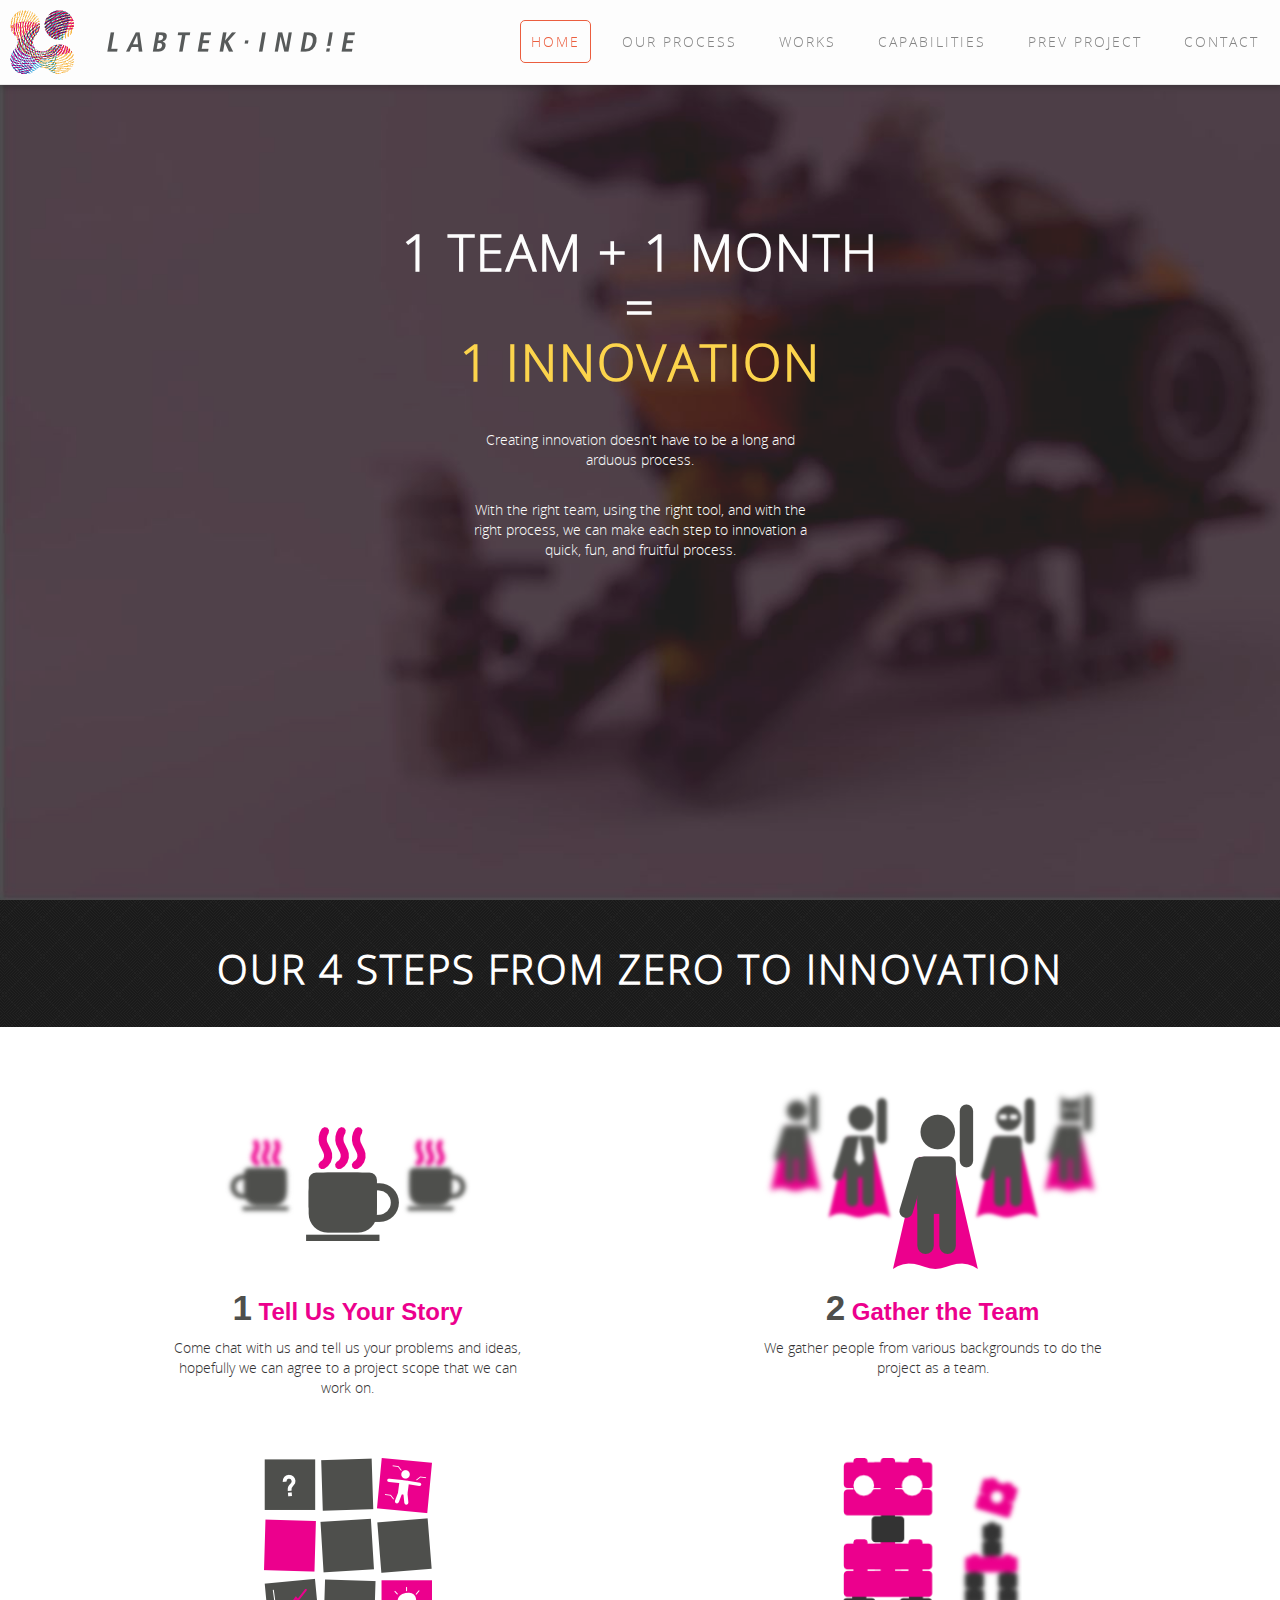
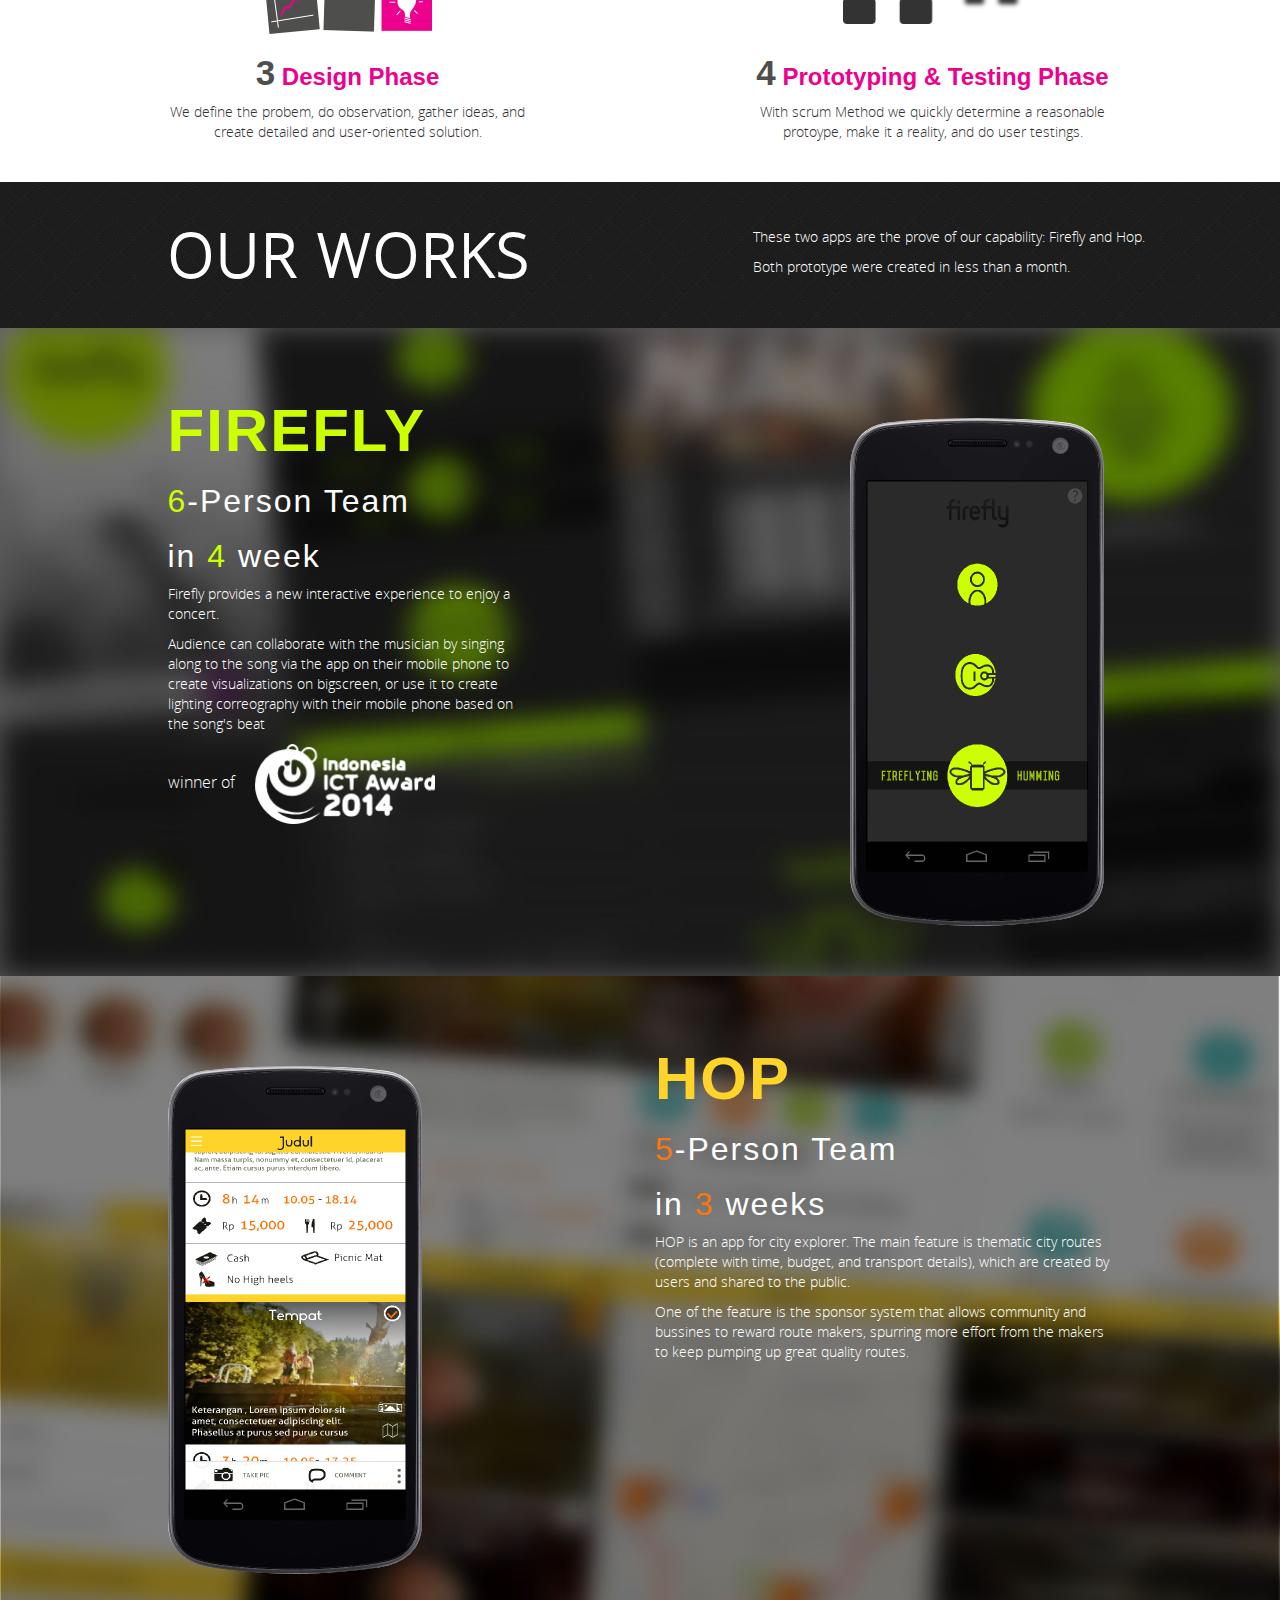
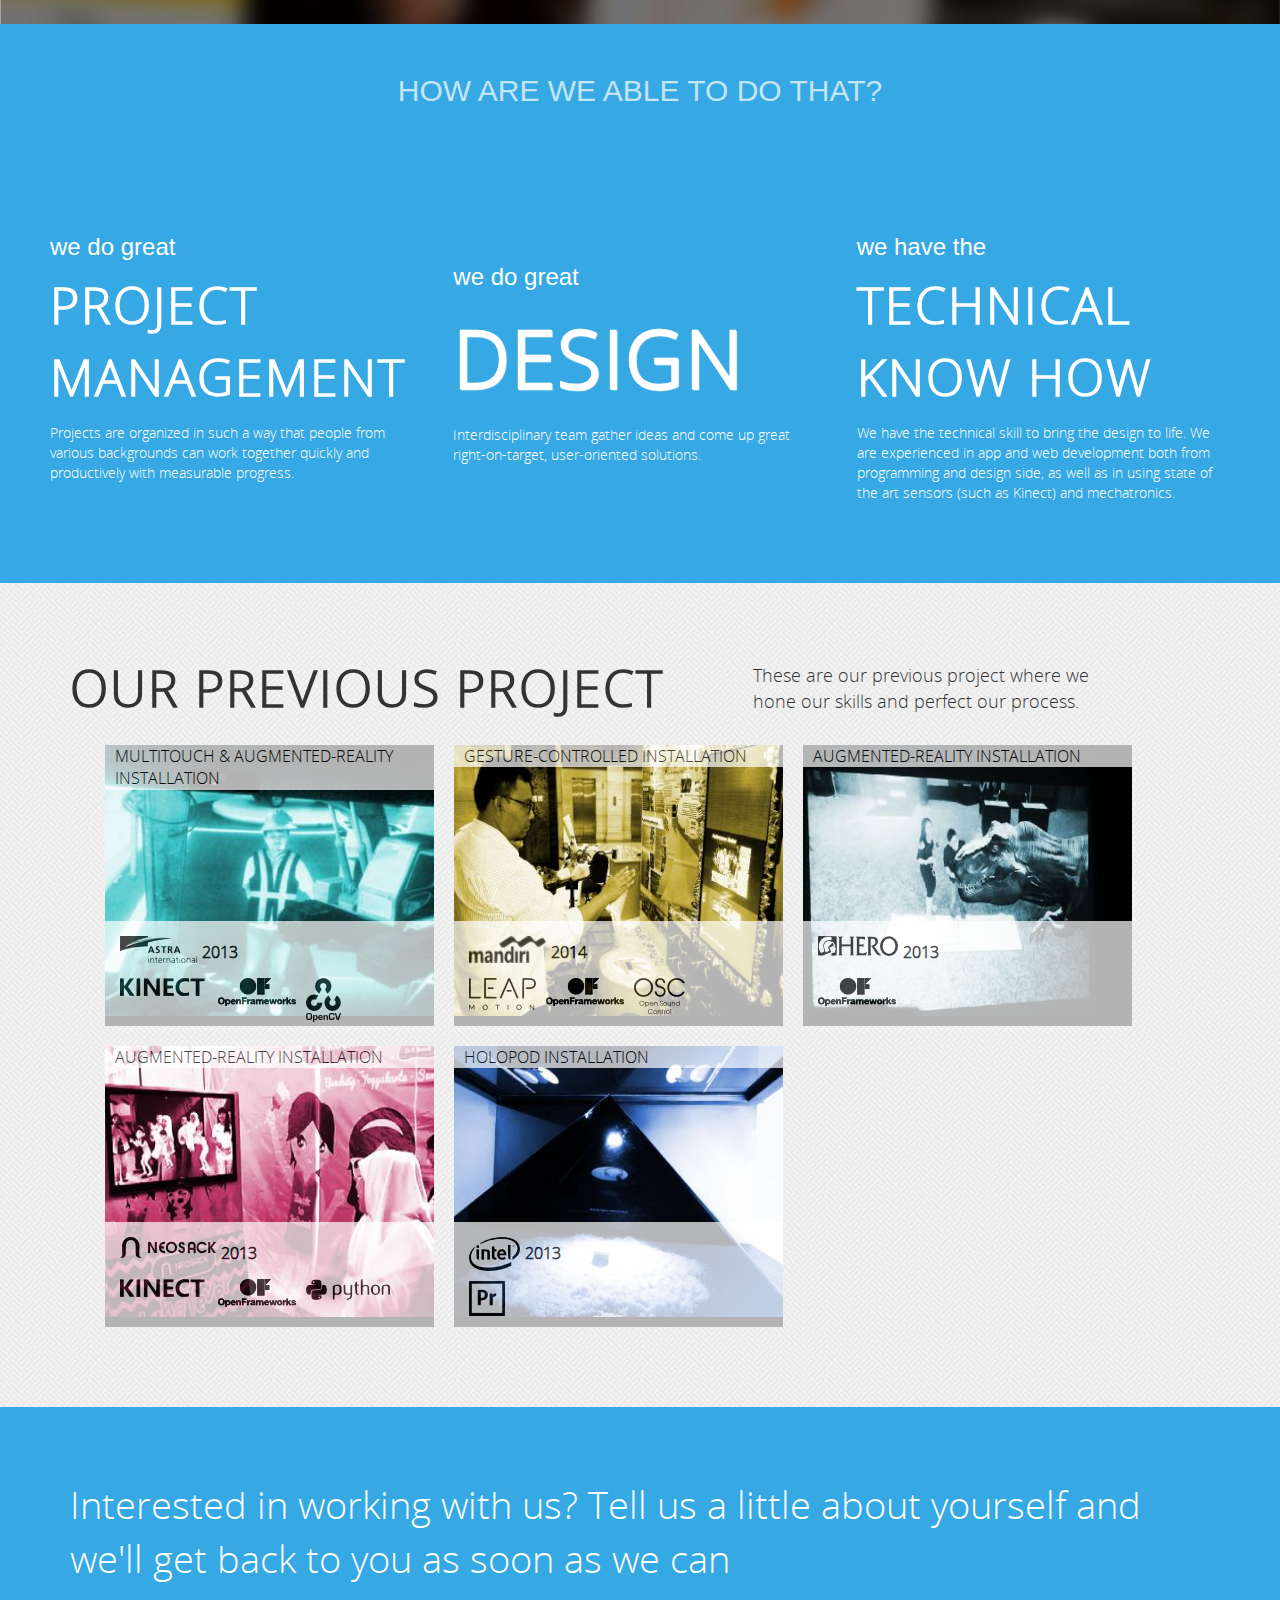
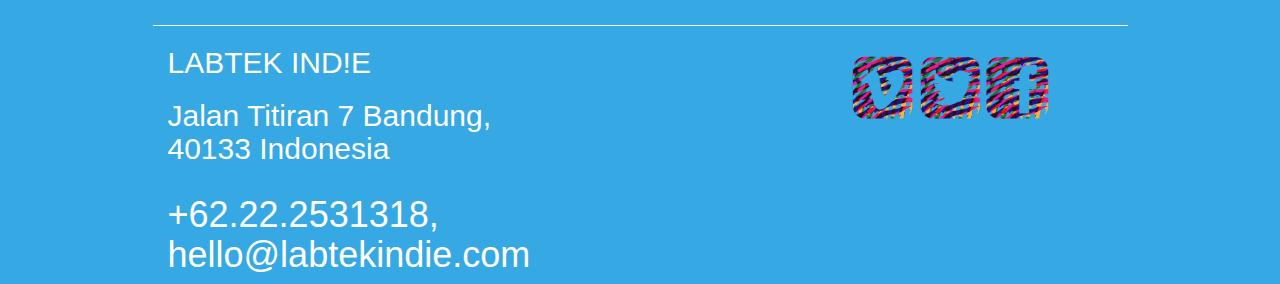
<file: index.html>
<!DOCTYPE html>
<html lang="en">
<head>
<meta charset="utf-8">
<title>LABTEK IND!E - Interactive Technology Lab</title>
<meta name="viewport" content="width=device-width, initial-scale=1.0">
<meta name="description" content="LABTEK IND!E - Interactive Technology Lab">
<meta name="author" content="Labtek Indie">

<link rel="shortcut icon" href="assets/ico/favicon.png">
<!-- Standard iPhone Touch Icon--> 
<link rel="apple-touch-icon" sizes="57x57" href="assets/ico/apple-touch-icon-57-precomposed.png" />
<!-- Retina iPhone Touch Icon--> 
<link rel="apple-touch-icon" sizes="114x114" href="assets/ico/apple-touch-icon-114-precomposed.png" />
<!-- Standard iPad Touch Icon--> 
<link rel="apple-touch-icon" sizes="72x72" href="assets/ico/apple-touch-icon-72-precomposed.png" />
<!-- Retina iPad Touch Icon--> 
<link rel="apple-touch-icon" sizes="144x144" href="assets/ico/apple-touch-icon-144-precomposed.png" />

<link href="assets/css/bootstrap.min.css" rel="stylesheet">
<link href="assets/css/bootstrap-theme.css" rel="stylesheet">
<link href="stylesheets/style2.css" rel="stylesheet">

<!--[if lt IE 9]>
  <script src="http://html5shim.googlecode.com/svn/trunk/html5.js"></script>
  <link href="stylesheets/ie8.css" rel="stylesheet">
<![endif]-->
<style>
</style>
</head>
<body>
<!-- Preloader -->
<div id="preloader">
  <div id="status">&nbsp;</div>
</div>

<div class="navbar navbar-default navbar-fixed-top" role="navigation" id="standard-nav">
  <div class="container-fluid">
      <div class="navbar-header">
            <button type="button" class="navbar-toggle" data-toggle="collapse" data-target=".navbar-collapse">
              <span class="sr-only">Toggle navigation</span>
              <span class="icon-bar"></span>
              <span class="icon-bar"></span>
              <span class="icon-bar"></span>
            </button>
          <img class="standard-logo " alt="" title="" src="images/logo.png"/>
          <img class="standard-logo2" alt="" title="" src="images/apple-touch-icon-57-precomposed.png"/>
      </div>

      <div class="navbar-collapse collapse"><!--/.nav-collapse -->
        <ul id="mast-nav" class="nav navbar-nav navbar-right clearfix">
           <li><a class="active scroll-link" href="#welcome" id="welcome-linker" data-soffset="50">HOME</a></li>
           <li><a class="scroll-link" href="#process" id="process-linker" data-soffset="70">our process</a></li>
           <li><a class="scroll-link" href="#work" id="work-linker" data-soffset="70">Works</a></li>
           <li><a class="scroll-link" href="#capabilities" id="capabilities-linker" data-soffset="50">Capabilities</a></li>
           <li><a class="scroll-link" href="#project" id="project-linker" data-soffset="50">Prev Project</a></li>
           <li><a class="scroll-link" href="#contact" id="contact-linker" data-soffset="50">Contact</a></li>
          </ul>
      </div><!--/.nav-collapse -->
  </div>
</div>

<!-- HOME : STARTS -->
<section id="welcome" data-stellar-background-ratio="1.3" class="clearfix page-section">
  <section class="container white_text text_center">
    
    <div class="row">
      <div class="col-md-12">
        <h1>1 TEAM + 1 MONTH<br>=</br><span class="yellow_text">1 INNOVATION</span></h1>
      </div>
    </div>

     <div class="row">
      <div class="col-md-4 col-md-offset-4 col-xs-12 margin30">
        <p>Creating innovation doesn't have to be a long and arduous process.</p>
        <p class="margin30">With the right team, using the right tool, and with the right process, we can make each step to innovation a quick, fun, and fruitful process.</p>
      </div>
    </div>
  </section>
</section>
<!-- HOME : ENDS -->

 

<!-- PROCESS : STARTS -->
<section id="process" class="page-section padding50"  data-stellar-background-ratio="2">
 <section class="container-fluid text_center">
  <div class="row">
    <div class="col-md-12 howell white_text">
      <div class="how">OUR 4 STEPS FROM ZERO TO INNOVATION</div>
    </div>
  </div>
</section>

  <!--konten medium start -->
  <section class="container text_center hidden-xs hidden-sm"> 
    <div class="row"> <!-- gambar -->
      <div class="col-md-4 col-md-offset-1 meet2"><img src="images/Process_1.png"></div>
      <div class="col-md-4 col-md-offset-2"><img src="images/Process_2.png"></div>
    </div>
    
    <div class="row"> 
      <div class="col-md-4 col-md-offset-1"><h3><span class="num">1</span> Tell Us Your Story</h3></div>
      <div class="col-md-4 col-md-offset-2"><h3><span class="num">2</span> Gather the Team</h3></div>
    </div>

    <div class="row"> 
      <div class="col-md-4 col-md-offset-1"><p>Come chat with us and tell us your problems and ideas, hopefully we can agree to a project scope that we can work on.</p></div>
      <div class="col-md-4 col-md-offset-2"><p>We gather people from various backgrounds to do the project as a team.</p></div>
    </div>

    <div class="row margin50"> <!-- gambar -->
      <div class="col-md-4 col-md-offset-1"><img src="images/Process_3.png"></div>
      <div class="col-md-4 col-md-offset-2 meet"><img src="images/Process_4.png"></div>
    </div>

    <div class="row"> 
      <div class="col-md-4 col-md-offset-1"><h3><span class="num">3</span> Design Phase</h3></div>
      <div class="col-md-4 col-md-offset-2"><h3><span class="num">4</span> Prototyping & Testing Phase</h3></div>
    </div>

    <div class="row paddingbot30"> 
      <div class="col-md-4 col-md-offset-1"><p>We define the probem, do observation, gather ideas, and create detailed and user-oriented solution.</p></div>
      <div class="col-md-4 col-md-offset-2"><p>With scrum Method we quickly determine a reasonable protoype, make it a reality, and do user testings.</p></div>
    </div>
  </section>
  <!--konten medium finish -->

  <!--konten xsmall start -->
  <section class="container text_center hidden-md hidden-lg"> 
    <div class="row"> <!-- gambar -->
      <div class="col-xs-12">
        <img src="images/Process_1.png">
        <h3><span class="num">1</span> Tell Us Your Story</h3>
        <p>Come chat with us and tell us your problems and ideas, hopefully we can agree to a project scope that we can work on.</p>
      </div>
    </div>
    
    <div class="row margin30" id="onehundred"> 
      <div class="col-xs-12">
        <img src="images/Process_2.png">
        <h3><span class="num">2</span> Gather the Team</h3>
        <p>We gather people from various backgrounds to do the project as a team.</p>
      </div>
    </div>

    <div class="row margin30"> 
      <div class="col-xs-12">
        <img src="images/Process_3.png">
        <h3><span class="num">3</span> Design Phase</h3>
        <p>We define the probem, do observation, gather ideas, and create detailed and user-oriented solution.</p>
      </div>
    </div>

    <div class="row margin30"> <!-- gambar -->
      <div class="col-xs-12">
        <img src="images/Process_4.png">
        <h3><span class="num">4</span> Prototyping & Testing Phase</h3>
        <p>With SCRUM Method we quickly determine a reasonable protoype, make it a reality, and do user testings.</p>
      </div>
    </div>

  </section>
  <!--konten xsmall finish -->

</section>
<!-- Process : ENDS -->

<!-- work : STARTS -->
<section id="work" class="page-section white_text padding50"  data-stellar-background-ratio="2">
    
    <section class="container">
        <div class="row">
          <div class="col-md-5 col-md-offset-1">
            <p class="h1custom" id="head_work">OUR WORKS</p>
          </div>
          <div class="col-md-5 col-md-offset-1 padding10" id="work_head"><p>These two apps are the prove of our capability: Firefly and Hop.</p><p> Both prototype were created in less than a month. </p>
          </div>
        </div>
    </section>

    <section class="container-fluid firefly padding50">
      <section class="container">
          <div class="row">
            <div class="col-md-4 col-md-offset-1 col-sm-6">
              <h1><a href="http://labtekindie.net/firefly/"> FIREFLY</a></h1>
              <h2><span class="text_lemon">6</span>-Person Team</h2>
              <h2>in <span class="text_lemon">4</span> week</h2>
              <p>Firefly provides a new interactive experience to enjoy a concert.</p><p> Audience can collaborate with the musician by singing along to the song via the app on their mobile phone to create visualizations on bigscreen, or use it to create lighting correography with their mobile phone based on the song's beat</p>
              <div class="winner">winner of<img src="images/inaicta.png"></div>
            </div>
            <div class="col-md-4 col-md-offset-3 margin40 col-sm-6"><img src="images/Firefly.png"></div>
          </div>
      </section>
    </section>

    <section class="container-fluid hop hidden-xs padding50">
    <section class="container">
      <div class="row">
      <div class="col-md-4 col-md-offset-1 margin40 col-sm-6"><img src="images/Hop.png"></div>
      <div class="col-md-5 col-md-offset-1 col-sm-6">
        <h1><a href="http://labtekindie.net/hop">HOP</a></h1>
        <h2><span class="text_hop2">5</span>-Person Team</h2>
        <h2>in <span class="text_hop2"> 3</span> weeks</h2>
        <p>HOP is an app for city explorer. The main feature is thematic city routes (complete with time, budget, and transport details), which are created by users and shared to the public.</p>
        <p>One of the feature is  the sponsor system that allows community and bussines to reward route makers, spurring more effort from the makers to keep pumping up great quality routes.</p>
      </div>
    </div>
    </section>
  </section>

  <section class="container-fluid hop visible-xs">
    <section class="container">
      <div class="row">
      <div class="col-md-5 col-md-offset-1">
        <h1><a href="http://labtekindie.net/hop">HOP</a></h1>
        <h2><span class="text_hop2">5</span>-Person Team</h2>
        <h2>in <span class="text_hop2"> 3</span> weeks</h2>
        <p>HOP is an app for city explorer. The main feature is thematic city routes (complete with time, budget, and transport details), which are created by users and shared to the public.</p>
        <p>One of the feature is  the sponsor system that allows community and bussines to reward route makers, spurring more effort from the makers to keep pumping up great quality routes.</p>
      </div>
      <div class="col-md-4 col-md-offset-1 margin40"><img src="images/Hop.png"></div>
    </div>
    </section>
  </section>

</section>
<!-- work   : ENDS -->


<!-- Capabilities : STARTS -->
<section id="capabilities" class="page-section padding50 white_text text_center">
  
  <section class="container-fluid ">
    <div class="row">
      <div class="col-md-12 howell2">
      <h2>HOW ARE WE ABLE TO DO THAT?</h2>
      </div>
    </div>
  </section>

  <section class="container-fluid text_left padding70 padding25">
    <div class="row">
      <div class="col-md-4 col-xs-12">
        <h3>we do great</h3>
        <p class="h1custom">PROJECT MANAGEMENT</p>
        <p class="ket_cap">Projects are organized in such a way that people from various backgrounds can work together quickly and productively with measurable progress.</p>
      </div>
      <div class="col-md-4 col-xs-12 design">
        <h3>we do great</h3>
        <p class="design_word">DESIGN</p>
        <p class="ket_cap">Interdisciplinary team gather ideas and come up great right-on-target, user-oriented solutions.</p>
      </div>
      <div class="col-md-4 col-xs-12 tech">
        <h3>we have the</h3>
        <p class="h1custom">TECHNICAL KNOW HOW</p>
        <p class="ket_cap">We have the technical skill to bring the design to life. We are experienced in app and web development both from  programming and design side, as well as in using state of the art sensors (such as Kinect) and mechatronics.</p>
      </div>
    </div>
   </section>
 
</section>
<!-- Capabilities : ENDS -->



<!-- Previus project : STARTS -->
<section id="project" class="page-section padding70"  data-stellar-background-ratio="2">
<section class="container">
    <div class="row">
      <div class="col-md-7">
        <p class="h1custom">OUR PREVIOUS PROJECT</p>
      </div>
      <div class="col-md-4"><p class="ketpro">These are our previous project where we hone our skills and perfect our process.</p></div>
    </div>

    <div class="row">
        <ul class="ff-items">
          <li>
            <a href="#1">
              <span>
                <p class="epic">EPIC</p>
                <p>How might we give an engaging approach and informative display about the company’s leaders and company’s subdivisions to a wide range of audience?</p>
                <p class="ideate">IDEATE</p>
                <p>Multi-touch installation displaying a large range of leadership eras from time to time, consisting of personal photos and short biographies.</p>
                <p>Augmented-reality installation displaying the company’s 6 subdivisions in mini game format.</p>
              </span>
              <img src="images/porto_astra.jpg" alt="" />
              <div class="img_project">
                <p><div><img id="astra" src="images/logo_astra.png"></div><div class="padding10">2013</div></p>
                <div style="clear:both"></div>
                <p><img id="kinect" src="images/logo_kinect.png"><img id="open" src="images/logo_openframeworks.png"><img id="opencv" src="images/logo_opencv.png"></p>
              </div>
              <div class="over_top">MULTITOUCH & AUGMENTED-REALITY INSTALLATION</div>
            </a>
          </li>

          <li>
            <a href="#2">
              <span>
                <p class="epic">EPIC</p>
                <p>How might we give an engaging approach and informative display about the company’s yearly report to its own internal audience?</p>
                <p class="ideate">IDEATE</p>
                <p>Gesture-controlled installation showcasing the company’s yearly report that can be controlled by the audience.</p>
              </span>
              <img src="images/Porto_Mandiri.jpg" alt="" />
              <div class="img_project">
                <p><div><img id="astra" src="images/logo_mandiri.png"></div><div class="padding10">2014</div></p>
                <div style="clear:both"></div>
                <p><img id="leap" src="images/logo_leap_motion.png"><img id="open" src="images/logo_openframeworks.png"><img id="osc" src="images/logo_osc.png"></p>
              </div>
              <div class="over_top">GESTURE-CONTROLLED INSTALLATION</div>
            </a>
          </li>

           <li>
            <a href="#3">
              <span>
                <p class="epic">EPIC</p>
                <p>How might we make a fun and shareable installation that can add a different experience in an annual corporate gathering?</p>
                <p class="ideate">IDEATE</p>
                <p>Augmented-reality installation using face recognition to attach Marvel heroes on the users' face.</p>
                <p>ugmented reality installation to create the experience of standing in the same room with dinosaurs and other animated 3d objects.</p>
              </span>
              <img src="images/Porto_Hero.jpg" alt=""/>
              <div class="img_project">
                <p><div><img id="hero" src="images/logo_hero.png"></div><div class="padding10"> 2013</div></p>
                <div style="clear:both"></div>
                <p><img id="open" src="images/logo_openframeworks.png"></p>
              </div>
              <div class="over_top">AUGMENTED-REALITY INSTALLATION</div>
            </a>
          </li>

          <li>
            <a href="#4">
              <span>
                <p class="epic">EPIC</p>
                <p>How might we give an engaging approach and informative display about the company’s leaders and company’s subdivisions to a wide range of audience?</p>
                <p class="ideate">IDEATE</p>
                <p>Use augmented-reality to represent the brand by visualizing brand’s icon characters’ appearances and provide a platform to capture the moment and automatically tweet it.</p>
              </span>
              <img src="images/Porto_Neosack.jpg" alt="" />
              <div class="img_project">
                <p><div><img id="neo" src="images/logo_neosack.png"></div><div class="padding10">2013</div></p>
                <div style="clear:both"></div>
                <p><img id="kinect" src="images/logo_kinect.png"><img id="open" src="images/logo_openframeworks.png"><img class="hidden-xs" id="phyton" src="images/logo_python.png"></p>
              </div>
              <div class="over_top">AUGMENTED-REALITY INSTALLATION</div>
            </a>
          </li>

          <li>
            <a href="#5">
              <span>
                <p class="epic">EPIC</p>
                <p>How might we display an animation explaining the production of the company’s product with an unconventional and interesting way?</p>
                <p class="ideate">IDEATE</p>
                <p>Hologram installation using holopod (triangular3D glass display)</p>
              </span>
              <img src="images/Porto_Intel.jpg" alt="" />
              <div class="img_project">
                <p><div><img id="intel" src="images/logo_intel.png"></div><div class="padding10">2013</div></p>
                <div style="clear:both"></div>
                <p><img id="premiere" src="images/logo_premiere.png"></p>
              </div>
              <div class="over_top">HOLOPOD INSTALLATION</div>
            </a>
          </li>
        </ul>
    </div> 
  </section>
</section>
<!-- Previus Project   : ENDS -->

<section id="contact" data-stellar-background-ratio="1.8">
        <div class="container padding70">
            <div class="row">
              <div class="col-lg-12">
                <p class="h3custom white_text">Interested in working with us? Tell us a little about yourself and we'll get back to you as soon as we can</p>
               </div>
            </div>
        </div>

  <section class="container white_text" id="mastfoot">
    <div class="row">
      <div class="col-md-10 col-md-offset-1 line-separator margin30"></div>
    </div>  
    <div class="row">
      <div class="col-md-4 col-md-offset-1"><h2>LABTEK IND!E</h2><h2> Jalan Titiran 7 Bandung, 40133 Indonesia</h2></div>
          <article class="col-md-4 col-md-offset-3 text_left margin30">
            <a href="http://vimeo.com/labtekindie" target="_blank"><img alt="Vimeo" title="Vimeo" src="images/vimeo.png"/></a>                  
            <a href="https://twitter.com/labtekindie" target="_blank"><img alt="Twitter" title="Twitter" src="images/twitter.png"/></a>
            <a href="https://www.facebook.com/pages/LABTEK-INDIE/454728451243463" target="_blank"><img alt="Facebook" title="Facebook" src="images/fb.png"/></a>
          </article>
    </div>
    <div class="row">
      <div class="col-md-4 col-md-offset-1" ><h1>+62.22.2531318, hello@labtekindie.com</h1></div>
    </div>
  </section>
</section>

<script src="javascripts/jquery-1.9.1.min.js" type="text/javascript"></script>
<script src="javascripts/jquery.easing.1.3.js" type="text/javascript"></script>
<script src="assets/js/bootstrap.min.js" ></script>
<script src="javascripts/modernizr.custom.services.js"></script>
<script src="javascripts/preloader.js"></script>
<script src="javascripts/scroll.js"></script>
<script src="javascripts/script.js"></script>
<script src="javascripts/classie.js"></script>
<script src="javascripts/jquery.fittext.js"></script>
<script src="javascripts/boxgrid.js"></script>
<script src="javascripts/effects.js"></script>
<script src="javascripts/jquery.stellar.js"></script>
<script src="javascripts/waypoints.min.js"></script>

<script>
      $(function(){ Boxgrid.init();});
      function adjustHeight(el){
  			el.style.height = (el.scrollHeight > el.clientHeight) ? (el.scrollHeight)+"px" : "60px";
  		}
  </script>
</body>
</html>
</file>
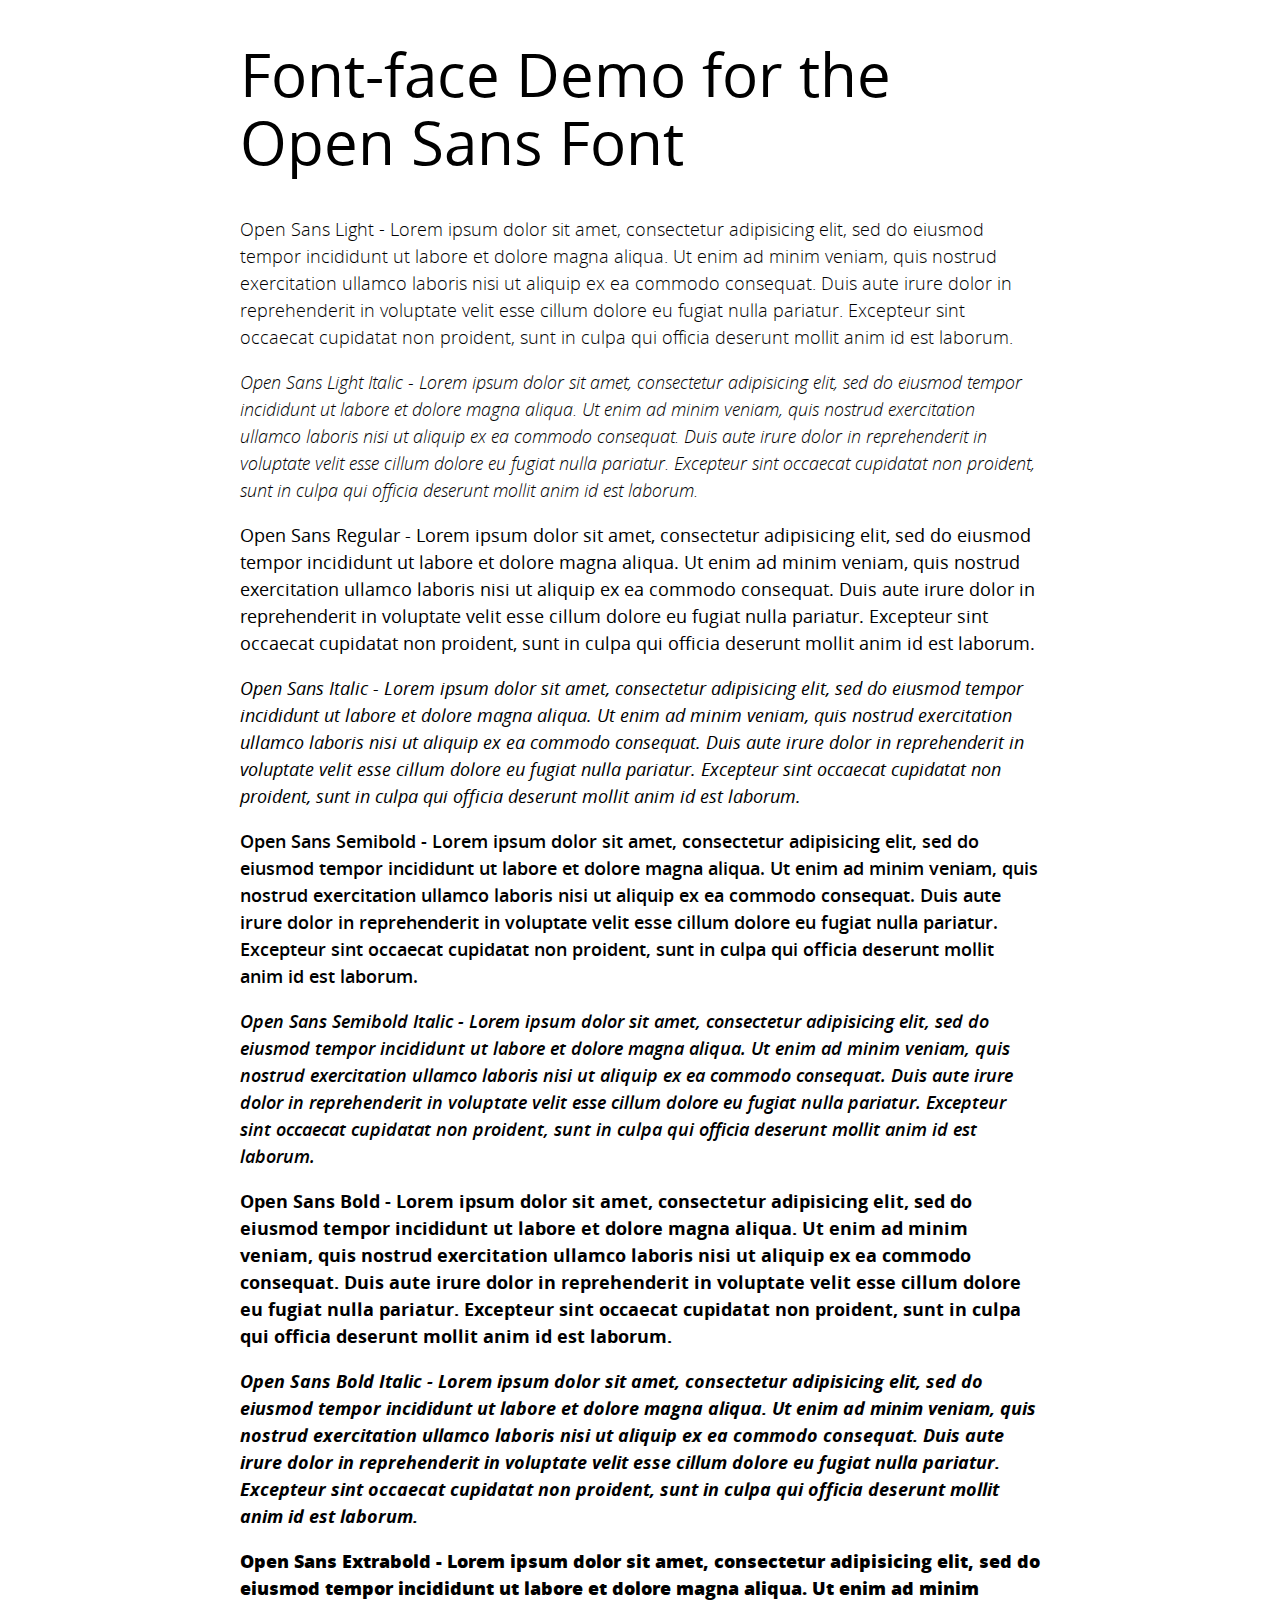
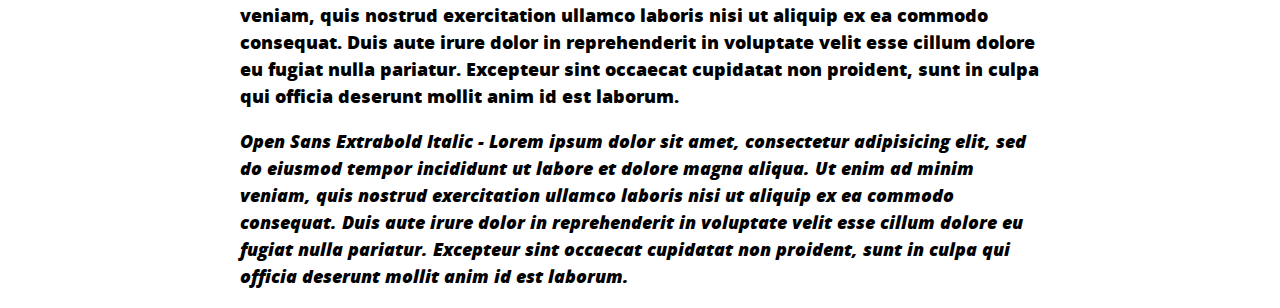
<file: stylesheets/fonts/open_sans/demo.html>
<!DOCTYPE html PUBLIC "-//W3C//DTD XHTML 1.0 Strict//EN"
	"http://www.w3.org/TR/xhtml1/DTD/xhtml1-strict.dtd">

<html xmlns="http://www.w3.org/1999/xhtml" xml:lang="en" lang="en">
<head>
	<meta http-equiv="Content-Type" content="text/html; charset=utf-8"/>

	<title>Font Face Demo</title>
	<link rel="stylesheet" href="stylesheet.css" type="text/css" charset="utf-8">
	<style type="text/css" media="screen">
		h1.fontface {font: 60px/68px 'OpenSansRegular', Arial, sans-serif;letter-spacing: 0;}

		p.style1 {font: 18px/27px 'OpenSansLight', Arial, sans-serif;}
		p.style2 {font: 18px/27px 'OpenSansLightItalic', Arial, sans-serif;}
		p.style3 {font: 18px/27px 'OpenSansRegular', Arial, sans-serif;}
		p.style4 {font: 18px/27px 'OpenSansItalic', Arial, sans-serif;}
		p.style5 {font: 18px/27px 'OpenSansSemibold', Arial, sans-serif;}
		p.style6 {font: 18px/27px 'OpenSansSemiboldItalic', Arial, sans-serif;}
		p.style7 {font: 18px/27px 'OpenSansBold', Arial, sans-serif;}
		p.style8 {font: 18px/27px 'OpenSansBoldItalic', Arial, sans-serif;}
		p.style9 {font: 18px/27px 'OpenSansExtrabold', Arial, sans-serif;}
		p.style10 {font: 18px/27px 'OpenSansExtraboldItalic', Arial, sans-serif;}
		
		#container {
			width: 800px;
			margin-left: auto;
			margin-right: auto;
		}
	</style>
</head>

<body>
	<div id="container">
		<h1 class="fontface">Font-face Demo for the Open Sans Font</h1>
	
	 

	<p class="style1">Open Sans Light - Lorem ipsum dolor sit amet, consectetur adipisicing elit, sed do eiusmod tempor incididunt ut labore et dolore magna aliqua. Ut enim ad minim veniam, quis nostrud exercitation ullamco laboris nisi ut aliquip ex ea commodo consequat. Duis aute irure dolor in reprehenderit in voluptate velit esse cillum dolore eu fugiat nulla pariatur. Excepteur sint occaecat cupidatat non proident, sunt in culpa qui officia deserunt mollit anim id est laborum.</p>

	 

	<p class="style2">Open Sans Light Italic - Lorem ipsum dolor sit amet, consectetur adipisicing elit, sed do eiusmod tempor incididunt ut labore et dolore magna aliqua. Ut enim ad minim veniam, quis nostrud exercitation ullamco laboris nisi ut aliquip ex ea commodo consequat. Duis aute irure dolor in reprehenderit in voluptate velit esse cillum dolore eu fugiat nulla pariatur. Excepteur sint occaecat cupidatat non proident, sunt in culpa qui officia deserunt mollit anim id est laborum.</p>

	 

	<p class="style3">Open Sans Regular - Lorem ipsum dolor sit amet, consectetur adipisicing elit, sed do eiusmod tempor incididunt ut labore et dolore magna aliqua. Ut enim ad minim veniam, quis nostrud exercitation ullamco laboris nisi ut aliquip ex ea commodo consequat. Duis aute irure dolor in reprehenderit in voluptate velit esse cillum dolore eu fugiat nulla pariatur. Excepteur sint occaecat cupidatat non proident, sunt in culpa qui officia deserunt mollit anim id est laborum.</p>

	 

	<p class="style4">Open Sans Italic - Lorem ipsum dolor sit amet, consectetur adipisicing elit, sed do eiusmod tempor incididunt ut labore et dolore magna aliqua. Ut enim ad minim veniam, quis nostrud exercitation ullamco laboris nisi ut aliquip ex ea commodo consequat. Duis aute irure dolor in reprehenderit in voluptate velit esse cillum dolore eu fugiat nulla pariatur. Excepteur sint occaecat cupidatat non proident, sunt in culpa qui officia deserunt mollit anim id est laborum.</p>

	 

	<p class="style5">Open Sans Semibold - Lorem ipsum dolor sit amet, consectetur adipisicing elit, sed do eiusmod tempor incididunt ut labore et dolore magna aliqua. Ut enim ad minim veniam, quis nostrud exercitation ullamco laboris nisi ut aliquip ex ea commodo consequat. Duis aute irure dolor in reprehenderit in voluptate velit esse cillum dolore eu fugiat nulla pariatur. Excepteur sint occaecat cupidatat non proident, sunt in culpa qui officia deserunt mollit anim id est laborum.</p>

	 

	<p class="style6">Open Sans Semibold Italic - Lorem ipsum dolor sit amet, consectetur adipisicing elit, sed do eiusmod tempor incididunt ut labore et dolore magna aliqua. Ut enim ad minim veniam, quis nostrud exercitation ullamco laboris nisi ut aliquip ex ea commodo consequat. Duis aute irure dolor in reprehenderit in voluptate velit esse cillum dolore eu fugiat nulla pariatur. Excepteur sint occaecat cupidatat non proident, sunt in culpa qui officia deserunt mollit anim id est laborum.</p>

	 

	<p class="style7">Open Sans Bold - Lorem ipsum dolor sit amet, consectetur adipisicing elit, sed do eiusmod tempor incididunt ut labore et dolore magna aliqua. Ut enim ad minim veniam, quis nostrud exercitation ullamco laboris nisi ut aliquip ex ea commodo consequat. Duis aute irure dolor in reprehenderit in voluptate velit esse cillum dolore eu fugiat nulla pariatur. Excepteur sint occaecat cupidatat non proident, sunt in culpa qui officia deserunt mollit anim id est laborum.</p>

	 

	<p class="style8">Open Sans Bold Italic - Lorem ipsum dolor sit amet, consectetur adipisicing elit, sed do eiusmod tempor incididunt ut labore et dolore magna aliqua. Ut enim ad minim veniam, quis nostrud exercitation ullamco laboris nisi ut aliquip ex ea commodo consequat. Duis aute irure dolor in reprehenderit in voluptate velit esse cillum dolore eu fugiat nulla pariatur. Excepteur sint occaecat cupidatat non proident, sunt in culpa qui officia deserunt mollit anim id est laborum.</p>

	 

	<p class="style9">Open Sans Extrabold - Lorem ipsum dolor sit amet, consectetur adipisicing elit, sed do eiusmod tempor incididunt ut labore et dolore magna aliqua. Ut enim ad minim veniam, quis nostrud exercitation ullamco laboris nisi ut aliquip ex ea commodo consequat. Duis aute irure dolor in reprehenderit in voluptate velit esse cillum dolore eu fugiat nulla pariatur. Excepteur sint occaecat cupidatat non proident, sunt in culpa qui officia deserunt mollit anim id est laborum.</p>

	 

	<p class="style10">Open Sans Extrabold Italic - Lorem ipsum dolor sit amet, consectetur adipisicing elit, sed do eiusmod tempor incididunt ut labore et dolore magna aliqua. Ut enim ad minim veniam, quis nostrud exercitation ullamco laboris nisi ut aliquip ex ea commodo consequat. Duis aute irure dolor in reprehenderit in voluptate velit esse cillum dolore eu fugiat nulla pariatur. Excepteur sint occaecat cupidatat non proident, sunt in culpa qui officia deserunt mollit anim id est laborum.</p>

		</div>
</body>
</html>
</file>
<file: stylesheets/style2.css>
@charset utf-8;@font-face{font-family:Open_Sans_B;src:url(fonts/open_sans/OpenSans-Bold-webfont.eot);src:url(fonts/open_sans/OpenSans-Bold-webfont.eot?#iefix) format('embedded-opentype'),url(fonts/open_sans/OpenSans-Bold-webfont.woff) format('woff'),url(fonts/open_sans/OpenSans-Bold-webfont.ttf) format('truetype'),url(fonts/open_sans/OpenSans-Bold-webfont.svg#webfont) format('svg')}@font-face{font-family:Open_Sans_R;src:url(fonts/open_sans/OpenSans-Regular-webfont.eot);src:url(fonts/open_sans/OpenSans-Regular-webfont.eot?#iefix) format('embedded-opentype'),url(fonts/open_sans/OpenSans-Regular-webfont.woff) format('woff'),url(fonts/open_sans/OpenSans-Regular-webfont.ttf) format('truetype'),url(fonts/open_sans/OpenSans-Regular-webfont.svg#webfont) format('svg')}@font-face{font-family:Open_Sans_L;src:url(fonts/open_sans/OpenSans-Light-webfont.eot);src:url(fonts/open_sans/OpenSans-Light-webfont.eot?#iefix) format('embedded-opentype'),url(fonts/open_sans/OpenSans-Light-webfont.woff) format('woff'),url(fonts/open_sans/OpenSans-Light-webfont.ttf) format('truetype'),url(fonts/open_sans/OpenSans-Light-webfont.svg#webfont) format('svg')}body{overflow-x:hidden!important;background:#fff;font-family:Open_Sans_L}body,html{font-size:100%;padding:0;margin:0}a,a:hover{text-decoration:none!important}::-moz-selection{background:#A93536;color:#fff;text-shadow:none}::selection{background:#A93536;color:#fff;text-shadow:none}.table tbody>tr>td{padding:0!important}p{font-size:14px;font-weight:200}#ket_project p{padding-left:20px;padding-right:20px}.clearfix{zoom:1}a img{border:none!important}#preloader{position:fixed;top:0;left:0;right:0;bottom:0;background-color:#eee;z-index:9999;height:100%;width:100%}#status{width:100px;height:100px;border-radius:100px;position:absolute;left:50%;top:50%;background-color:#fafafa;background-image:url(../images/loader.gif);background-repeat:no-repeat;background-position:center;margin:-50px 0 0 -50px}#mast-nav{padding:0;list-style:none;margin-top:20px;margin-bottom:10px}#mast-nav li{display:inline-block}#mast-nav li>a{margin-left:10px;margin-right:10px;border:1px solid #fff;border-radius:5px;padding:10px}#mast-nav li>a.active{border:1px solid #EB4B27;border-radius:5px;color:#EB4B27;padding:10px}#mast-nav li>a{font-size:14px;line-height:21px;font-weight:200;color:#777;text-transform:uppercase;letter-spacing:2px}#standard-nav{width:100%;background:#fff;z-index:100;-moz-box-shadow:1px 3px 5px rgba(0,0,0,.3);-webkit-box-shadow:1px 3px 5px rgba(0,0,0,.3);box-shadow:1px 3px 5px rgba(0,0,0,.3)}.standard-logo{padding:10px}.standard-logo2{display:none}.img_resp{display:block;height:auto;max-width:70%}.page-section{min-height:500px}.white_text{color:#fff}.text_center{text-align:center}.text_left{text-align:left}.padding70{padding-top:70px!important;padding-bottom:70px!important}.paddingbot30{padding-bottom:30px}.padding50{padding-top:50px!important}.margin100{margin-top:100px!important}.margin40{margin-top:40px}.margin150{margin-top:150px}.margin30{margin-top:30px}.margin50{margin-top:50px}.margin15{margin-top:15px}.padding25{padding-left:50px;padding-right:50px}#standard-nav .col-md-8{padding-right:5px!important;padding-left:70px!important}#mastfoot img:hover{opacity:.3}.h1custom{font-size:60px;letter-spacing:2px;font-weight:700}.h3custom{font-size:38px!important}#welcome{background-image:url(../images/bg_1.jpg);background-size:cover}.yellow_text{color:#fed136}#welcome h1{font-size:50px;font-family:Open_Sans_L;letter-spacing:2px;font-weight:700}#process{background-color:#fff;background-repeat:no-repeat;background-size:cover}#process h3{color:#ec008d;font-weight:700}#process .howell{background-image:url(../images/black_lozenge.png);background-repeat:repeat}.how{margin-top:10px;letter-spacing:2px;padding-top:40px;padding-bottom:30px;font-weight:700}.howell{font-size:40px;position:relative;top:-60px;width:100%}.meet img{width:50%;height:50%}.meet2 img{position:relative;top:40px}.num{font-size:35px;color:#4e4f4c;-moz-transform:rotate(15deg);-ms-transform:rotate(15deg);-webkit-transform:rotate(15deg);transform:rotate(15deg)}#onehundred img{max-width:100%}section#capabilities{background-color:#36a8e3;background-repeat:repeat}#capabilities .h1custom{font-size:50px}.design{padding-top:30px}.design_word{font-size:80px;letter-spacing:2px;font-weight:700;text-shadow:1px 1px 1px}#work{background-image:url(../images/black_lozenge.png);background-repeat:repeat}#head_work{position:relative;bottom:20px}#work_head{position:relative;bottom:15px}#work img{height:508px;width:auto}.winner img{height:80px!important;width:180px!important;margin-left:20px}.firefly{background-image:url(../images/bg_firefly.jpg);background-size:100% 100%;padding-bottom:50px;background-repeat:no-repeat}.hop{background-image:url(../images/bg_hop.jpg);background-size:100% 100%;padding-bottom:50px;background-repeat:no-repeat}.firefly h1,.hop h1{font-size:60px!important;letter-spacing:2px;font-weight:700}.text_lemon{color:#cf0}.firefly a{color:#cf0!important}.hop a{color:#ffd42a!important}.text_hop2{color:#fc7609!important}.firefly h2,.hop h2{font-size:32px!important;letter-spacing:2px}section#project{background-image:url(../images/pw_maze_white.png);background-repeat:repeat}.howell2{height:50px;font-size:30px;position:relative;top:-20px;opacity:.7;width:100%}#project .h1custom{font-size:50px!important}.ketpro{font-size:18px;position:relative;top:10px}.over{position:absolute;bottom:0}.img_project{position:absolute;bottom:0;background-color:#fff;opacity:.7;width:100%;padding-left:10px;height:105px}.over_top{position:absolute;top:0;background-color:#fff;opacity:.7;width:100%;padding-left:10px}.epic{color:#36a8e3;font-weight:700}.ideate{color:#e5007d;font-weight:700}#astra{height:27px;width:77px;float:left;margin:5px}#kinect{height:18px;width:88px;float:left;margin:5px}#open{height:28px;width:78px;float:left;margin:5px}#hero{height:20px;width:80px;float:left;margin:5px}#intel{height:34px;width:51px;float:left;margin:5px}#leap{height:32px;width:67px;float:left;margin:5px}#mandiri{height:21px;width:73px;float:left;margin:5px}#neo{height:21px;width:96px;float:left;margin:5px}#opencv{height:44px;width:35px;float:left;margin:5px}#osc{height:36px;width:51px;float:left;margin:5px}#premiere{height:35px;width:36px;float:left;margin:5px}#phyton{height:21px;width:84px;float:left;margin:5px}.padding10{padding-top:10px!important;font-weight:700}#contact .text_center{padding-left:0}section#contact{background-color:#36a8e3}section#contact .section-heading{color:#fff}section#contact .form-group{margin-bottom:25px}.form-control{height:41px}section#contact .form-group textarea.form-control{height:175px}section#contact .form-control:focus{border-color:#fed136;box-shadow:none}section#contact::-webkit-input-placeholder{text-transform:uppercase;font-weight:700;color:#bbb}section#contact:-moz-placeholder{text-transform:uppercase;font-weight:700;color:#bbb}section#contact::-moz-placeholder{text-transform:uppercase;font-weight:700;color:#bbb}section#contact:-ms-input-placeholder{text-transform:uppercase;font-weight:700;color:#bbb}section#contact .text-danger{color:#e74c3c}label{display:block}#contact .padding70{padding-bottom:0!important}.clr{width:100%;margin:5px 0;float:left}.ff-items{position:relative;margin:0 auto;color:#fff}.ff-items a{display:block;position:relative;color:#000}.ff-items a span{display:block;background:#000;color:#fff;position:absolute;bottom:0;width:100%;height:0;overflow:hidden;padding-left:10px;padding-top:10px;-webkit-transition:all .3s ease-out;-moz-transition:all .3s ease-out;-o-transition:all .3s ease-out;-ms-transition:all .3s ease-out;transition:all .3s ease-out}.ff-items a:hover span{height:100%!important;opacity:1!important;z-index:10;overflow:auto}.ff-items li img{display:block;height:281px;width:329px}.ff-items li{float:left;margin:10px;-webkit-transition:all .6s ease-in-out;-moz-transition:all .6s ease-in-out;-o-transition:all .6s ease-in-out;-ms-transition:all .6s ease-in-out;transition:all .6s ease-in-out}a{text-decoration:none}ol,ul{list-style:none}.line-separator{height:1px;background:#fff;padding:auto}@media only screen and (min-width :200px) and (max-device-width :425px){.standard-logo{max-width:70%}#welcome h1{font-size:30px}.howell{font-size:20px}#capabilities .h1custom{font-size:40px}.ff-items li img{display:block;height:200px;width:250px}.ff-items li{margin:10px 0}#mastfoot h1{font-size:30px}.ket_cap{text-align:center}.padding25{padding-left:10px;padding-right:10px}#capabilities .h1custom,#capabilities h3,.design_word{text-align:center}.tech{margin-top:50px}}@media (min-width :768px) and (max-device-width :1132px){.standard-logo{display:none!important}#mast-nav{padding:0;list-style:none;margin-top:10px;margin-bottom:10px}#mast-nav li{display:inline-block}#mast-nav li>a{margin-left:5px;margin-right:5px;border:1px solid #fff;border-radius:5px;padding:5px}#mast-nav li>a.active{border:1px solid #EB4B27;border-radius:5px;color:#EB4B27;padding:5px}#mast-nav li>a{font-size:10px;line-height:21px;font-weight:200;color:#777;text-transform:uppercase;letter-spacing:2px}.standard-logo2{display:block;max-width:80%;padding:5px}#capabilities .h1custom,#capabilities h3,.ket_cap{text-align:center}.padding25{padding-left:10px;padding-right:10px}.design_word{text-align:center}.tech{margin-top:50px}}
</file>
<file: stylesheets/fonts/open_sans/stylesheet.css>
/* Generated by Font Squirrel (http://www.fontsquirrel.com) on July 27, 2012 03:49:11 AM America/New_York */



@font-face {
    font-family: 'OpenSansLight';
    src: url('OpenSans-Light-webfont.eot');
    src: url('OpenSans-Light-webfont.eot?#iefix') format('embedded-opentype'),
         url('OpenSans-Light-webfont.woff') format('woff'),
         url('OpenSans-Light-webfont.ttf') format('truetype'),
         url('OpenSans-Light-webfont.svg#OpenSansLight') format('svg');
    font-weight: normal;
    font-style: normal;

}

@font-face {
    font-family: 'OpenSansLightItalic';
    src: url('OpenSans-LightItalic-webfont.eot');
    src: url('OpenSans-LightItalic-webfont.eot?#iefix') format('embedded-opentype'),
         url('OpenSans-LightItalic-webfont.woff') format('woff'),
         url('OpenSans-LightItalic-webfont.ttf') format('truetype'),
         url('OpenSans-LightItalic-webfont.svg#OpenSansLightItalic') format('svg');
    font-weight: normal;
    font-style: normal;

}

@font-face {
    font-family: 'OpenSansRegular';
    src: url('OpenSans-Regular-webfont.eot');
    src: url('OpenSans-Regular-webfont.eot?#iefix') format('embedded-opentype'),
         url('OpenSans-Regular-webfont.woff') format('woff'),
         url('OpenSans-Regular-webfont.ttf') format('truetype'),
         url('OpenSans-Regular-webfont.svg#OpenSansRegular') format('svg');
    font-weight: normal;
    font-style: normal;

}

@font-face {
    font-family: 'OpenSansItalic';
    src: url('OpenSans-Italic-webfont.eot');
    src: url('OpenSans-Italic-webfont.eot?#iefix') format('embedded-opentype'),
         url('OpenSans-Italic-webfont.woff') format('woff'),
         url('OpenSans-Italic-webfont.ttf') format('truetype'),
         url('OpenSans-Italic-webfont.svg#OpenSansItalic') format('svg');
    font-weight: normal;
    font-style: normal;

}

@font-face {
    font-family: 'OpenSansSemibold';
    src: url('OpenSans-Semibold-webfont.eot');
    src: url('OpenSans-Semibold-webfont.eot?#iefix') format('embedded-opentype'),
         url('OpenSans-Semibold-webfont.woff') format('woff'),
         url('OpenSans-Semibold-webfont.ttf') format('truetype'),
         url('OpenSans-Semibold-webfont.svg#OpenSansSemibold') format('svg');
    font-weight: normal;
    font-style: normal;

}

@font-face {
    font-family: 'OpenSansSemiboldItalic';
    src: url('OpenSans-SemiboldItalic-webfont.eot');
    src: url('OpenSans-SemiboldItalic-webfont.eot?#iefix') format('embedded-opentype'),
         url('OpenSans-SemiboldItalic-webfont.woff') format('woff'),
         url('OpenSans-SemiboldItalic-webfont.ttf') format('truetype'),
         url('OpenSans-SemiboldItalic-webfont.svg#OpenSansSemiboldItalic') format('svg');
    font-weight: normal;
    font-style: normal;

}

@font-face {
    font-family: 'OpenSansBold';
    src: url('OpenSans-Bold-webfont.eot');
    src: url('OpenSans-Bold-webfont.eot?#iefix') format('embedded-opentype'),
         url('OpenSans-Bold-webfont.woff') format('woff'),
         url('OpenSans-Bold-webfont.ttf') format('truetype'),
         url('OpenSans-Bold-webfont.svg#OpenSansBold') format('svg');
    font-weight: normal;
    font-style: normal;

}

@font-face {
    font-family: 'OpenSansBoldItalic';
    src: url('OpenSans-BoldItalic-webfont.eot');
    src: url('OpenSans-BoldItalic-webfont.eot?#iefix') format('embedded-opentype'),
         url('OpenSans-BoldItalic-webfont.woff') format('woff'),
         url('OpenSans-BoldItalic-webfont.ttf') format('truetype'),
         url('OpenSans-BoldItalic-webfont.svg#OpenSansBoldItalic') format('svg');
    font-weight: normal;
    font-style: normal;

}

@font-face {
    font-family: 'OpenSansExtrabold';
    src: url('OpenSans-ExtraBold-webfont.eot');
    src: url('OpenSans-ExtraBold-webfont.eot?#iefix') format('embedded-opentype'),
         url('OpenSans-ExtraBold-webfont.woff') format('woff'),
         url('OpenSans-ExtraBold-webfont.ttf') format('truetype'),
         url('OpenSans-ExtraBold-webfont.svg#OpenSansExtrabold') format('svg');
    font-weight: normal;
    font-style: normal;

}

@font-face {
    font-family: 'OpenSansExtraboldItalic';
    src: url('OpenSans-ExtraBoldItalic-webfont.eot');
    src: url('OpenSans-ExtraBoldItalic-webfont.eot?#iefix') format('embedded-opentype'),
         url('OpenSans-ExtraBoldItalic-webfont.woff') format('woff'),
         url('OpenSans-ExtraBoldItalic-webfont.ttf') format('truetype'),
         url('OpenSans-ExtraBoldItalic-webfont.svg#OpenSansExtraboldItalic') format('svg');
    font-weight: normal;
    font-style: normal;

}
</file>
